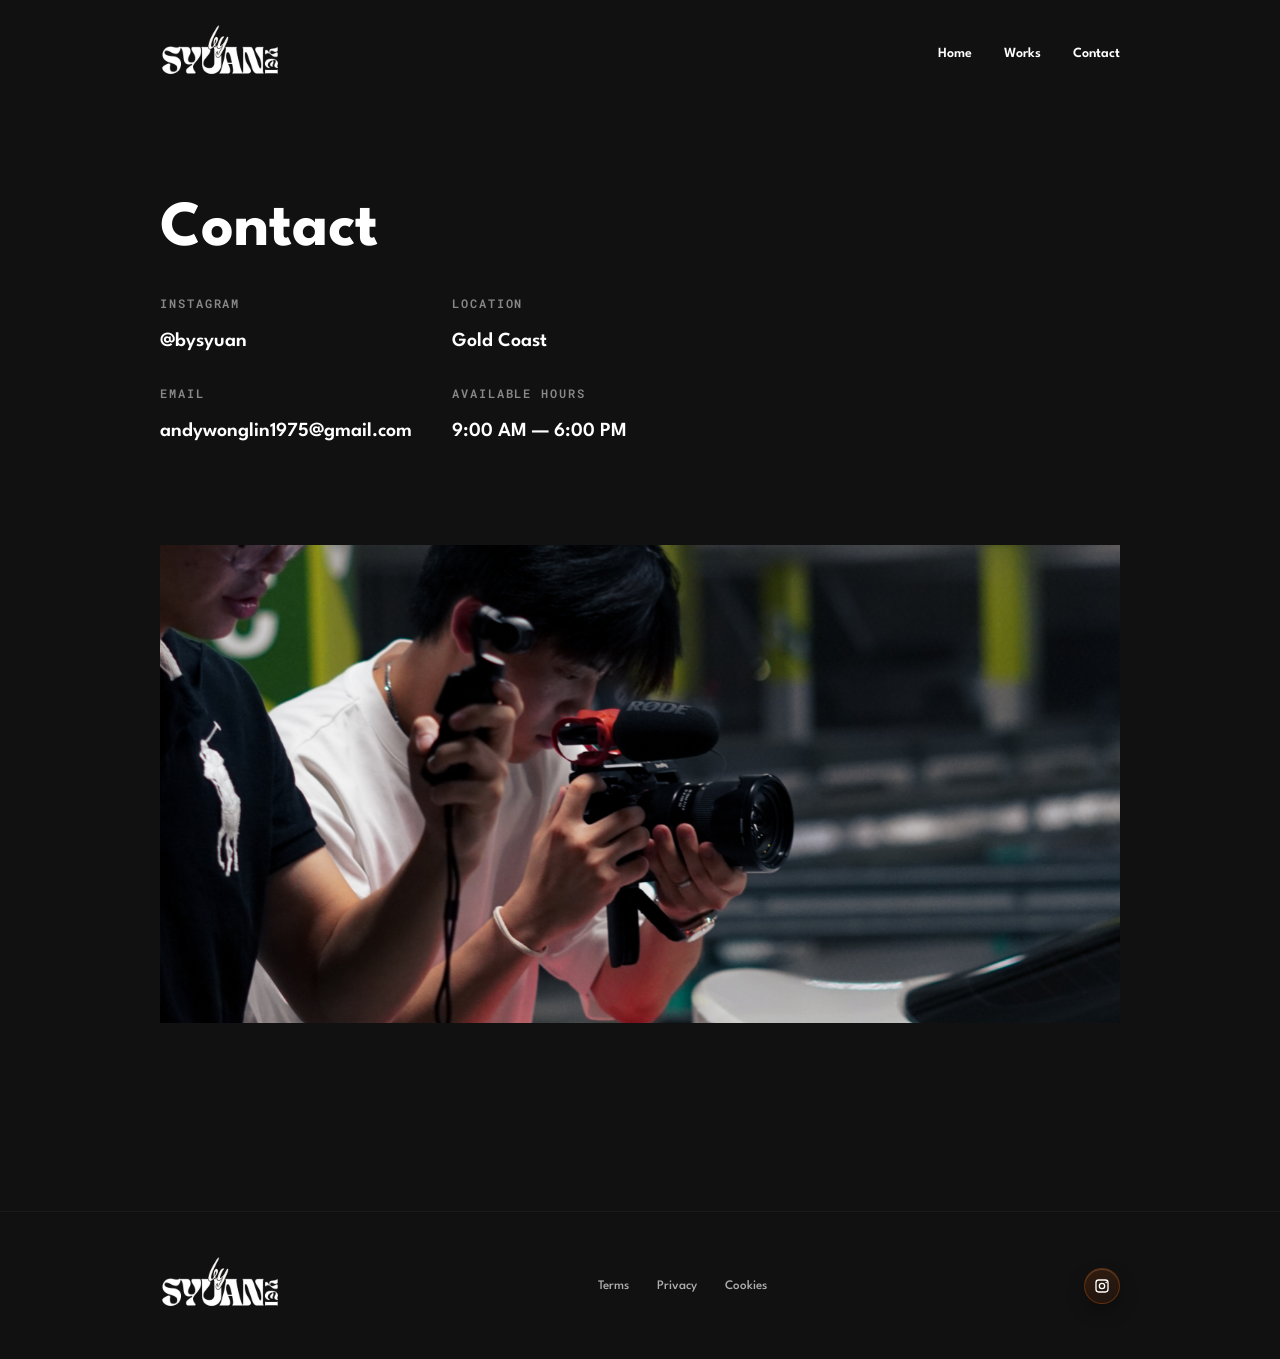
<file: contact.html>
<!DOCTYPE html>
<html lang="en">
<head>
    <meta charset="UTF-8">
    <meta name="viewport" content="width=device-width, initial-scale=1.0">
    <script>
        try {
            if (sessionStorage.getItem('bysyuan-page-transition') === '1' && !window.matchMedia('(prefers-reduced-motion: reduce)').matches) {
                document.documentElement.classList.add('page-transition-pending');
            }
        } catch (e) {}
    </script>
    <title>BySyuan | Contact</title>
    <link rel="stylesheet" href="styles.css">
    <script src="page-transition.js" defer></script>
</head>
<body>
    <header class="site-header">
        <nav class="main-navigation">
            <a href="index.html" class="brand-logo">
                <img src="assets/images/logo.png" alt="BySyuan logo" class="nav-logo-image">
            </a>
            <button class="hamburger-toggle" type="button" aria-expanded="false" aria-label="Toggle navigation">
                <span></span>
                <span></span>
            </button>
            <div class="nav-links">
                <a href="index.html">Home</a>
                <a href="works.html">Works</a>
                <a href="contact.html">Contact</a>
            </div>
        </nav>
    </header>

    <main class="contact-page">
        <section class="contact-section">
            <div class="contact-heading-block">
                <h1 class="contact-heading">Contact</h1>
                <div class="contact-grid">
                    <div class="contact-item">
                        <span class="contact-label">Instagram</span>
                        <a href="https://instagram.com/bysyuan" class="contact-link" target="_blank" rel="noreferrer">@bysyuan</a>
                    </div>
                    <div class="contact-item">
                        <span class="contact-label">Location</span>
                        <p class="contact-text">Gold Coast</p>
                    </div>
                    <div class="contact-item">
                        <span class="contact-label">Email</span>
                        <a href="mailto:andywonglin1975@gmail.com" class="contact-link">andywonglin1975@gmail.com</a>
                    </div>
                    <div class="contact-item">
                        <span class="contact-label">Available Hours</span>
                        <p class="contact-text">9:00 AM — 6:00 PM</p>
                    </div>
                </div>
            </div>
        </section>

        <section class="contact-image-section">
            <figure class="contact-image-figure">
                <img src="assets/images/contact.png" alt="BySyuan contact visual">
            </figure>
        </section>
    </main>

    <footer class="site-footer">
        <div class="footer-wrapper">
            <div class="footer-left">
                <a href="index.html" class="footer-brand-link">
                    <img src="assets/images/logo.png" alt="BySyuan logo" class="footer-logo">
                </a>
            </div>

            <div class="footer-center">
                <nav class="footer-nav" aria-label="Footer navigation">
                    <a href="#">Terms</a>
                    <a href="#">Privacy</a>
                    <a href="#">Cookies</a>
                </nav>
            </div>

            <div class="footer-right">
                <div class="social-media">
                    <a href="https://instagram.com/bysyuan" class="social-btn" aria-label="Instagram" target="_blank" rel="noreferrer">
                        <svg class="social-icon" viewBox="0 0 24 24" aria-hidden="true" focusable="false">
                            <path fill="currentColor" d="M7 2h10a5 5 0 0 1 5 5v10a5 5 0 0 1-5 5H7a5 5 0 0 1-5-5V7a5 5 0 0 1 5-5Zm0 2a3 3 0 0 0-3 3v10a3 3 0 0 0 3 3h10a3 3 0 0 0 3-3V7a3 3 0 0 0-3-3H7Zm11.25 1.5a1.25 1.25 0 1 1 0 2.5 1.25 1.25 0 0 1 0-2.5ZM12 7a5 5 0 1 1 0 10 5 5 0 0 1 0-10Zm0 2a3 3 0 1 0 0 6 3 3 0 0 0 0-6Z" />
                        </svg>
                    </a>
                </div>
            </div>
        </div>
    </footer>

    <script>
        document.addEventListener('DOMContentLoaded', function () {
            const toggle = document.querySelector('.hamburger-toggle');
            const nav = document.querySelector('.main-navigation');
            if (!toggle || !nav) return;
            toggle.addEventListener('click', function () {
                const isOpen = nav.classList.toggle('nav-open');
                toggle.setAttribute('aria-expanded', String(isOpen));
            });

            nav.querySelectorAll('.nav-links a').forEach(function (link) {
                link.addEventListener('click', function () {
                    nav.classList.remove('nav-open');
                    toggle.setAttribute('aria-expanded', 'false');
                });
            });
        });
    </script>
</body>
</html>
</file>
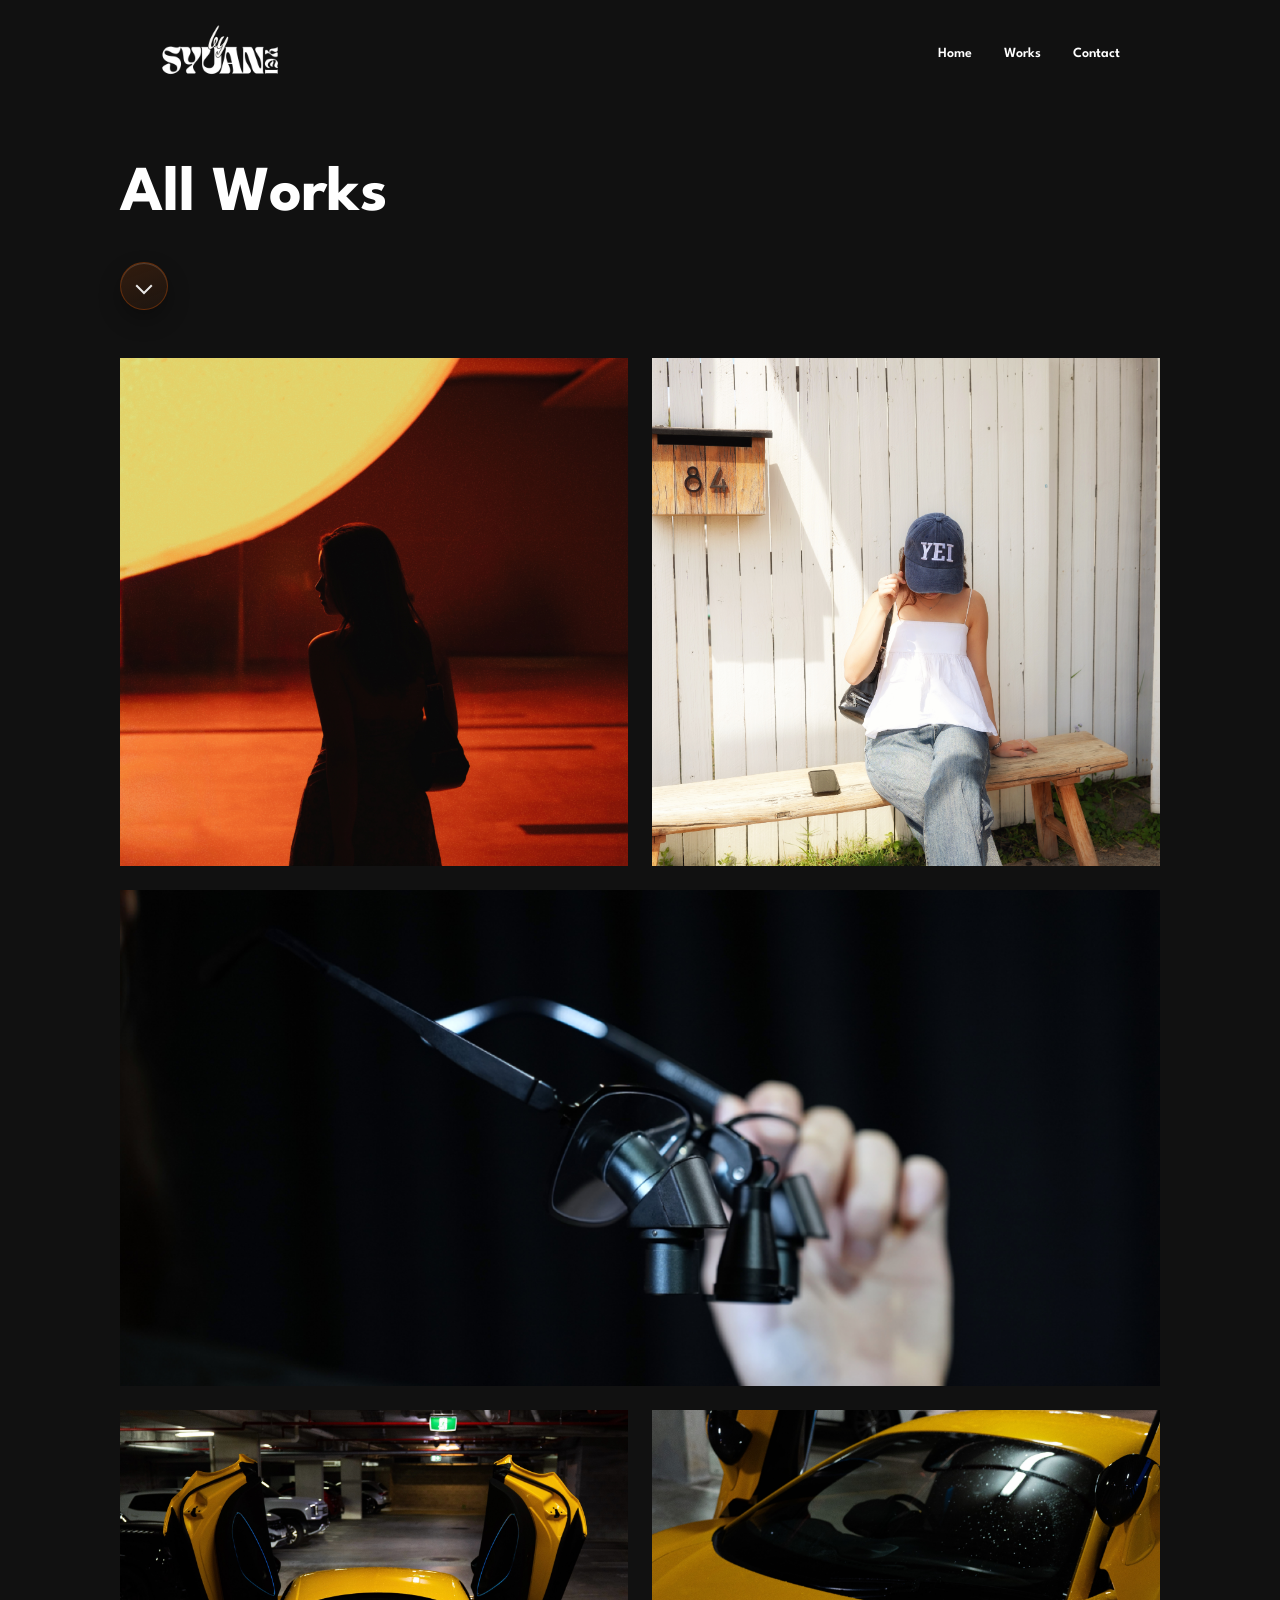
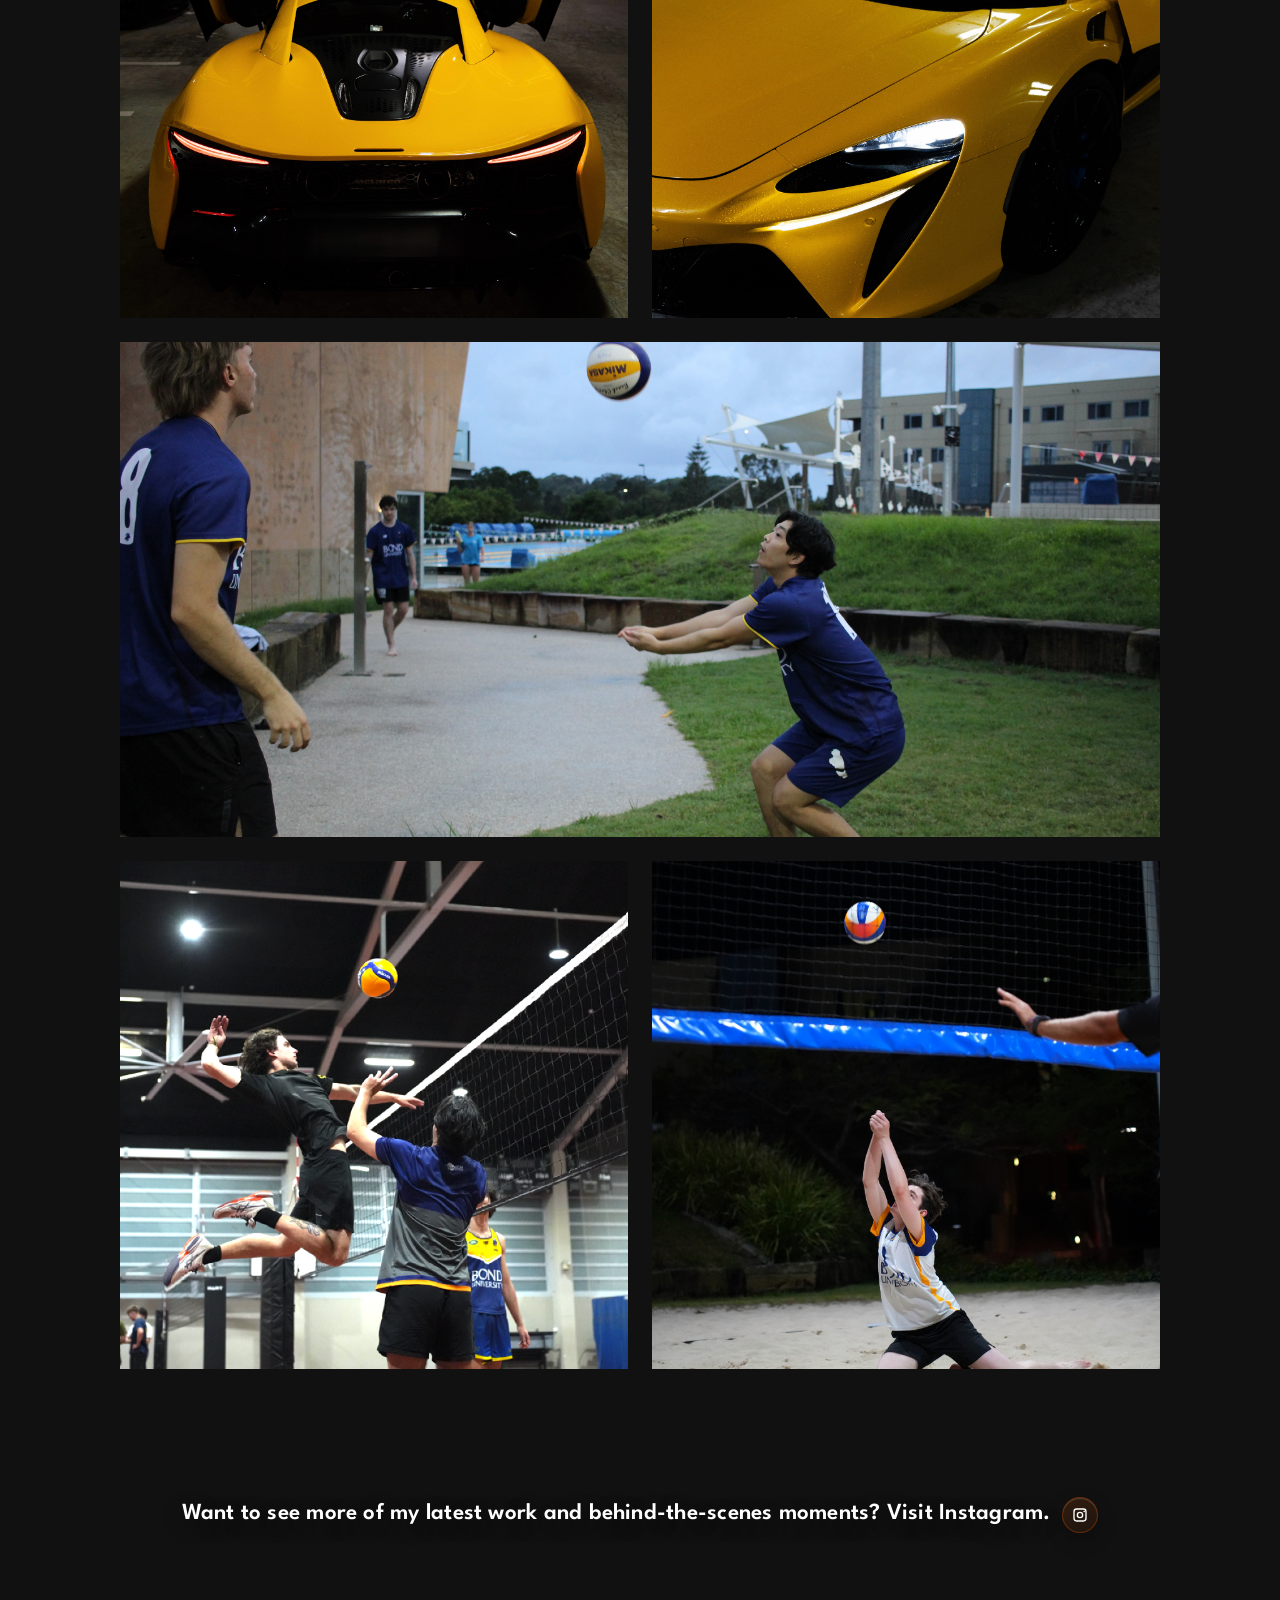
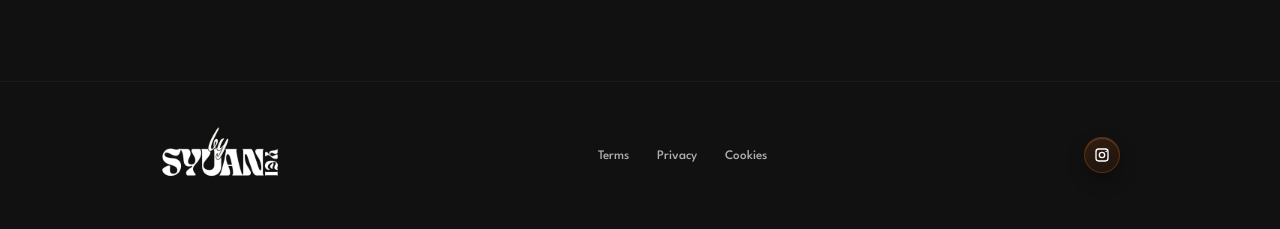
<file: works.html>
<!DOCTYPE html>
<html lang="en">
<head>
    <meta charset="UTF-8">
    <meta name="viewport" content="width=device-width, initial-scale=1.0">
    <script>
        try {
            if (sessionStorage.getItem('bysyuan-page-transition') === '1' && !window.matchMedia('(prefers-reduced-motion: reduce)').matches) {
                document.documentElement.classList.add('page-transition-pending');
            }
        } catch (e) {}
    </script>
    <title>BySyuan | All Works</title>
    <link rel="stylesheet" href="styles.css">
    <script src="page-transition.js" defer></script>
</head>
<body>
    <!-- Header -->
    <header class="site-header">
        <nav class="main-navigation">
            <a href="index.html" class="brand-logo">
                <img src="assets/images/logo.png" alt="BySyuan logo" class="nav-logo-image">
            </a>
            <button class="hamburger-toggle" type="button" aria-expanded="false" aria-label="Toggle navigation">
                <span></span>
                <span></span>
            </button>
            <div class="nav-links">
                <a href="index.html">Home</a>
                <a href="works.html">Works</a>
                <a href="contact.html">Contact</a>
            </div>
        </nav>
    </header>

    <main class="all-works-page">
        <!-- Page Title Section -->
        <section class="all-works-header">
            <div class="all-works-header-wrapper">
                <h1 class="all-works-title">All Works</h1>
                <button class="works-scroll-indicator" aria-label="Browse through works" type="button">
                    <span class="works-scroll-arrow"></span>
                </button>
            </div>
        </section>

        <!-- Works Grid Section -->
        <section class="all-works-content">
            <div class="all-works-wrapper">
                <div class="works-grid">
                    <!-- Row 1: 2 items -->
                    <article class="work-item work-item--portrait">
                        <figure class="work-item-media">
                            <img src="assets/images/works-1.png" alt="Work 1">
                        </figure>
                    </article>

                    <article class="work-item work-item--portrait">
                        <figure class="work-item-media">
                            <img src="assets/images/works-2.png" alt="Work 2">
                        </figure>
                    </article>

                    <!-- Row 2: 1 full-width item -->
                    <article class="work-item work-item--landscape">
                        <figure class="work-item-media">
                            <img src="assets/images/works-3.png" alt="Work 3">
                        </figure>
                    </article>

                    <!-- Row 3: 2 items -->
                    <article class="work-item work-item--portrait">
                        <figure class="work-item-media">
                            <img src="assets/images/works-4.png" alt="Work 4">
                        </figure>
                    </article>

                    <article class="work-item work-item--portrait">
                        <figure class="work-item-media">
                            <img src="assets/images/works-5.png" alt="Work 5">
                        </figure>
                    </article>

                    <!-- Row 4: 1 full-width item -->
                    <article class="work-item work-item--landscape">
                        <figure class="work-item-media">
                            <img src="assets/images/works-6.png" alt="Work 6">
                        </figure>
                    </article>

                    <!-- Row 5: 2 items -->
                    <article class="work-item work-item--portrait">
                        <figure class="work-item-media">
                            <img src="assets/images/works-7.png" alt="Work 7">
                        </figure>
                    </article>

                    <article class="work-item work-item--portrait">
                        <figure class="work-item-media">
                            <img src="assets/images/works-8.png" alt="Work 8">
                        </figure>
                    </article>
                </div>

                <div class="works-instagram-cta">
                    <p class="works-instagram-text">Want to see more of my latest work and behind-the-scenes moments? Visit Instagram.</p>
                    <a href="https://instagram.com/bysyuan" class="works-instagram-link" aria-label="Visit BySyuan on Instagram" target="_blank" rel="noreferrer">
                        <svg class="social-icon" viewBox="0 0 24 24" aria-hidden="true" focusable="false">
                            <path fill="currentColor" d="M7 2h10a5 5 0 0 1 5 5v10a5 5 0 0 1-5 5H7a5 5 0 0 1-5-5V7a5 5 0 0 1 5-5Zm0 2a3 3 0 0 0-3 3v10a3 3 0 0 0 3 3h10a3 3 0 0 0 3-3V7a3 3 0 0 0-3-3H7Zm11.25 1.5a1.25 1.25 0 1 1 0 2.5 1.25 1.25 0 0 1 0-2.5ZM12 7a5 5 0 1 1 0 10 5 5 0 0 1 0-10Zm0 2a3 3 0 1 0 0 6 3 3 0 0 0 0-6Z" />
                        </svg>
                    </a>
                </div>
            </div>
        </section>
    </main>

    <div class="lightbox" id="works-lightbox" aria-hidden="true" hidden>
        <div class="lightbox-backdrop" data-lightbox-close></div>
        <button class="lightbox-close" type="button" aria-label="Close image preview">
            <span aria-hidden="true">&times;</span>
        </button>
        <button class="lightbox-nav lightbox-nav--prev" type="button" aria-label="Previous image">
            <span aria-hidden="true">&#10094;</span>
        </button>
        <button class="lightbox-nav lightbox-nav--next" type="button" aria-label="Next image">
            <span aria-hidden="true">&#10095;</span>
        </button>
        <div class="lightbox-stage" role="dialog" aria-modal="true" aria-label="Image preview">
            <figure class="lightbox-figure">
                <img class="lightbox-image lightbox-image--primary" alt="">
                <img class="lightbox-image lightbox-image--secondary" alt="">
            </figure>
            <div class="lightbox-loader" aria-hidden="true"></div>
            <div class="lightbox-caption">
                <h3 class="lightbox-caption-title"></h3>
                <p class="lightbox-caption-text"></p>
            </div>
        </div>
    </div>

    <!-- Footer -->
    <footer class="site-footer">
        <div class="footer-wrapper">
            <div class="footer-left">
                <a href="index.html" class="footer-brand-link">
                    <img src="assets/images/logo.png" alt="BySyuan logo" class="footer-logo">
                </a>
            </div>

            <div class="footer-center">
                <nav class="footer-nav" aria-label="Footer navigation">
                    <a href="#">Terms</a>
                    <a href="#">Privacy</a>
                    <a href="#">Cookies</a>
                </nav>
            </div>

            <div class="footer-right">
                <div class="social-media">
                    <a href="https://instagram.com/bysyuan" class="social-btn" aria-label="Instagram" target="_blank" rel="noreferrer">
                        <svg class="social-icon" viewBox="0 0 24 24" aria-hidden="true" focusable="false">
                            <path fill="currentColor" d="M7 2h10a5 5 0 0 1 5 5v10a5 5 0 0 1-5 5H7a5 5 0 0 1-5-5V7a5 5 0 0 1 5-5Zm0 2a3 3 0 0 0-3 3v10a3 3 0 0 0 3 3h10a3 3 0 0 0 3-3V7a3 3 0 0 0-3-3H7Zm11.25 1.5a1.25 1.25 0 1 1 0 2.5 1.25 1.25 0 0 1 0-2.5ZM12 7a5 5 0 1 1 0 10 5 5 0 0 1 0-10Zm0 2a3 3 0 1 0 0 6 3 3 0 0 0 0-6Z" />
                        </svg>
                    </a>
                </div>
            </div>
        </div>
    </footer>

    <script>
        document.addEventListener('DOMContentLoaded', function () {
            const mainNav = document.querySelector('.main-navigation');
            const toggle = document.querySelector('.hamburger-toggle');

            if (mainNav && toggle) {
                toggle.addEventListener('click', function () {
                    const isOpen = mainNav.classList.toggle('nav-open');
                    toggle.setAttribute('aria-expanded', String(isOpen));
                });

                mainNav.querySelectorAll('.nav-links a').forEach(function (link) {
                    link.addEventListener('click', function () {
                        mainNav.classList.remove('nav-open');
                        toggle.setAttribute('aria-expanded', 'false');
                    });
                });
            }

            // Gallery scroll behavior for works
            const scrollIndicator = document.querySelector('.works-scroll-indicator');
            if (scrollIndicator) {
                let isScrolling = false;
                let scrollAnimationId = null;
                
                scrollIndicator.addEventListener('click', function () {
                    if (isScrolling) return; // Prevent multiple simultaneous scrolls
                    
                    isScrolling = true;
                    
                    // Temporarily disable CSS smooth scroll for gallery animation
                    document.documentElement.style.scrollBehavior = 'auto';
                    
                    const startPosition = window.scrollY;
                    const maxScroll = document.documentElement.scrollHeight - window.innerHeight;
                    const targetPosition = maxScroll;
                    const scrollDistance = targetPosition - startPosition;
                    const duration = 7000; // 7 seconds for smooth gallery-like pacing
                    let start = null;
                    let userInterrupted = false;

                    function easeInOutCubic(t) {
                        return t < 0.5 ? 4 * t * t * t : 1 - Math.pow(-2 * t + 2, 3) / 2;
                    }

                    // Detect manual scroll from user
                    const wheelHandler = () => {
                        userInterrupted = true;
                    };
                    
                    const touchHandler = () => {
                        userInterrupted = true;
                    };

                    window.addEventListener('wheel', wheelHandler, { passive: true });
                    window.addEventListener('touchmove', touchHandler, { passive: true });

                    function scroll(timestamp) {
                        // Exit if user manually scrolled
                        if (userInterrupted) {
                            isScrolling = false;
                            document.documentElement.style.scrollBehavior = '';
                            window.removeEventListener('wheel', wheelHandler);
                            window.removeEventListener('touchmove', touchHandler);
                            return;
                        }

                        if (!start) start = timestamp;
                        const elapsed = timestamp - start;
                        const progress = Math.min(elapsed / duration, 1);
                        const ease = easeInOutCubic(progress);
                        const newScrollY = startPosition + scrollDistance * ease;

                        window.scrollTo(0, newScrollY);

                        if (progress < 1) {
                            scrollAnimationId = requestAnimationFrame(scroll);
                        } else {
                            // Ensure final position is exact
                            window.scrollTo(0, targetPosition);
                            isScrolling = false;
                            // Re-enable smooth scroll for rest of page
                            document.documentElement.style.scrollBehavior = '';
                            window.removeEventListener('wheel', wheelHandler);
                            window.removeEventListener('touchmove', touchHandler);
                        }
                    }

                    scrollAnimationId = requestAnimationFrame(scroll);
                });
            }

            // Premium lightbox for works images
            const lightbox = document.getElementById('works-lightbox');
            if (lightbox) {
                const figure = lightbox.querySelector('.lightbox-figure');
                const closeButton = lightbox.querySelector('.lightbox-close');
                const prevButton = lightbox.querySelector('.lightbox-nav--prev');
                const nextButton = lightbox.querySelector('.lightbox-nav--next');
                const captionTitle = lightbox.querySelector('.lightbox-caption-title');
                const captionText = lightbox.querySelector('.lightbox-caption-text');
                const primaryImage = lightbox.querySelector('.lightbox-image--primary');
                const secondaryImage = lightbox.querySelector('.lightbox-image--secondary');
                const prefersReducedMotion = window.matchMedia('(prefers-reduced-motion: reduce)').matches;
                const transitionMs = prefersReducedMotion ? 120 : 420;

                const workItems = Array.from(document.querySelectorAll('.works-grid .work-item-media img')).map((img) => {
                    const card = img.closest('.work-item');
                    const caption = img.alt ? img.alt.trim() : 'Work';
                    return {
                        element: img,
                        src: img.currentSrc || img.src,
                        alt: img.alt || 'Work image',
                        title: caption,
                        description: card ? card.getAttribute('data-description') || '' : ''
                    };
                });

                const state = {
                    isOpen: false,
                    activeSlot: 'primary',
                    activeIndex: 0,
                    loadingToken: 0,
                    activeNaturalWidth: 0,
                    activeNaturalHeight: 0
                };

                function fitFigureToImage(naturalWidth, naturalHeight) {
                    if (!figure || !naturalWidth || !naturalHeight) return;
                    const maxWidth = Math.min(window.innerWidth * 0.94, 1240);
                    const maxHeight = window.innerHeight * 0.74;
                    const ratio = naturalWidth / naturalHeight;

                    let fittedWidth = maxWidth;
                    let fittedHeight = fittedWidth / ratio;

                    if (fittedHeight > maxHeight) {
                        fittedHeight = maxHeight;
                        fittedWidth = fittedHeight * ratio;
                    }

                    figure.style.width = `${Math.max(1, fittedWidth)}px`;
                    figure.style.height = `${Math.max(1, fittedHeight)}px`;
                }

                function setCaption(item) {
                    if (!captionTitle || !captionText) return;
                    captionTitle.textContent = item.title || '';
                    captionText.textContent = item.description || '';
                    captionText.style.display = item.description ? '' : 'none';
                }

                function clearImageClasses(imageEl) {
                    imageEl.className = 'lightbox-image';
                }

                function getSlots() {
                    const incoming = state.activeSlot === 'primary' ? secondaryImage : primaryImage;
                    const outgoing = state.activeSlot === 'primary' ? primaryImage : secondaryImage;
                    return { incoming, outgoing };
                }

                function preloadAndShow(item, direction, immediate) {
                    if (!item) return;
                    state.loadingToken += 1;
                    const token = state.loadingToken;
                    lightbox.classList.add('is-loading');

                    const loader = new Image();
                    loader.onload = function () {
                        if (token !== state.loadingToken) return;

                        state.activeNaturalWidth = loader.naturalWidth;
                        state.activeNaturalHeight = loader.naturalHeight;
                        fitFigureToImage(state.activeNaturalWidth, state.activeNaturalHeight);

                        const slots = getSlots();
                        const incoming = slots.incoming;
                        const outgoing = slots.outgoing;

                        incoming.src = item.src;
                        incoming.alt = item.alt || '';
                        setCaption(item);

                        clearImageClasses(incoming);
                        clearImageClasses(outgoing);

                        if (immediate || prefersReducedMotion) {
                            incoming.classList.add('is-current');
                            outgoing.classList.remove('is-current');
                            state.activeSlot = state.activeSlot === 'primary' ? 'secondary' : 'primary';
                            lightbox.classList.remove('is-loading');
                            return;
                        }

                        incoming.classList.add('is-current', direction === 'prev' ? 'is-enter-prev' : 'is-enter-next');
                        outgoing.classList.add('is-current', direction === 'prev' ? 'is-exit-prev' : 'is-exit-next');

                        requestAnimationFrame(() => {
                            incoming.classList.add('is-enter-active');
                            outgoing.classList.add('is-exit-active');
                        });

                        window.setTimeout(() => {
                            clearImageClasses(outgoing);
                            incoming.className = 'lightbox-image is-current';
                            state.activeSlot = state.activeSlot === 'primary' ? 'secondary' : 'primary';
                            lightbox.classList.remove('is-loading');
                        }, transitionMs);
                    };

                    loader.onerror = function () {
                        if (token !== state.loadingToken) return;
                        lightbox.classList.remove('is-loading');
                    };

                    loader.src = item.src;
                }

                function showAt(index, direction, immediate) {
                    if (!workItems.length) return;
                    const total = workItems.length;
                    state.activeIndex = (index + total) % total;
                    preloadAndShow(workItems[state.activeIndex], direction, immediate);
                }

                function openLightbox(index) {
                    state.isOpen = true;
                    lightbox.hidden = false;
                    lightbox.setAttribute('aria-hidden', 'false');
                    lightbox.classList.add('is-open');
                    document.body.classList.add('lightbox-open');

                    clearImageClasses(primaryImage);
                    clearImageClasses(secondaryImage);
                    state.activeSlot = 'primary';
                    showAt(index, 'next', true);
                }

                function closeLightbox() {
                    if (!state.isOpen) return;
                    state.isOpen = false;
                    lightbox.classList.remove('is-open', 'is-loading');
                    lightbox.setAttribute('aria-hidden', 'true');
                    document.body.classList.remove('lightbox-open');

                    window.setTimeout(() => {
                        if (state.isOpen) return;
                        lightbox.hidden = true;
                        clearImageClasses(primaryImage);
                        clearImageClasses(secondaryImage);
                        state.activeNaturalWidth = 0;
                        state.activeNaturalHeight = 0;
                        if (figure) {
                            figure.style.removeProperty('width');
                            figure.style.removeProperty('height');
                        }
                    }, transitionMs);
                }

                function goNext() {
                    if (!state.isOpen) return;
                    showAt(state.activeIndex + 1, 'next', false);
                }

                function goPrev() {
                    if (!state.isOpen) return;
                    showAt(state.activeIndex - 1, 'prev', false);
                }

                workItems.forEach((item, index) => {
                    item.element.classList.add('lightbox-target-image');
                    item.element.setAttribute('role', 'button');
                    item.element.setAttribute('tabindex', '0');
                    item.element.setAttribute('aria-label', 'Open work image');

                    item.element.addEventListener('click', () => openLightbox(index));
                    item.element.addEventListener('keydown', (event) => {
                        if (event.key === 'Enter' || event.key === ' ') {
                            event.preventDefault();
                            openLightbox(index);
                        }
                    });
                });

                lightbox.addEventListener('click', (event) => {
                    if (event.target.closest('[data-lightbox-close]') || event.target === lightbox) {
                        closeLightbox();
                    }
                });

                if (closeButton) {
                    closeButton.addEventListener('click', closeLightbox);
                }

                if (nextButton) {
                    nextButton.addEventListener('click', goNext);
                }

                if (prevButton) {
                    prevButton.addEventListener('click', goPrev);
                }

                document.addEventListener('keydown', (event) => {
                    if (!state.isOpen) return;
                    if (event.key === 'Escape') {
                        closeLightbox();
                        return;
                    }
                    if (event.key === 'ArrowRight') {
                        event.preventDefault();
                        goNext();
                    }
                    if (event.key === 'ArrowLeft') {
                        event.preventDefault();
                        goPrev();
                    }
                });

                window.addEventListener('resize', () => {
                    if (!state.isOpen) return;
                    if (!state.activeNaturalWidth || !state.activeNaturalHeight) return;
                    fitFigureToImage(state.activeNaturalWidth, state.activeNaturalHeight);
                });
            }
        });
    </script>
</body>
</html>
</file>
<file: styles.css>
/* =====================================
   BYSYUAN DESIGN SYSTEM
===================================== */

@import url('https://fonts.googleapis.com/css2?family=Inter:wght@400;500;600&family=League+Spartan:wght@400;500;600;700;800&family=Roboto+Mono:wght@400;500&display=swap');

:root {

    /* Colours */
    --color-primary: #ffffff;
    --color-secondary: #DECFC2;
    --color-bg: #111111;
    --color-text: #ffffff;
    --color-nav-bg: #111111;
    --color-cta: #AC4606;
    --color-accent: #AC4606;
    --color-hero-navy: #1f3559;
    --color-hero-pink: #f3c5d7;
    --color-hero-coral: #e56b5d;
    --color-hero-gold: #d9b44a;

    /* Spacing */
    --space-xs: 4px;
    --space-sm: 8px;
    --space-md: 16px;
    --space-lg: 24px;
    --space-xl: 32px;
    --space-2xl: 48px;
    --space-3xl: 64px;

}

/* =====================================
   RESET
===================================== */

html {
    scroll-behavior: smooth;
}

html.page-transition-pending::before {
    content: '';
    position: fixed;
    inset: 0;
    z-index: 2999;
    background: rgba(10, 10, 10, 0.98);
    pointer-events: none;
}

@media (prefers-reduced-motion: reduce) {
    html {
        scroll-behavior: auto;
    }
}

* {
    margin: 0;
    padding: 0;
    box-sizing: border-box;
}

body {
    background: var(--color-bg);
    color: var(--color-text);
    font-family: 'League Spartan', sans-serif;
    font-size: 18px;
    line-height: 28px;
    overflow-x: hidden;
}

img {
    display: block;
    width: 100%;
    height: auto;
}

a {
    text-decoration: none;
    color: inherit;
}

ul {
    list-style: none;
}

/* =====================================
   TYPOGRAPHY
===================================== */

h1 {
    font-family: 'League Spartan', sans-serif;
    font-size: 64px;
    line-height: 0.95;
    font-weight: 700;
    color: var(--color-primary);
}

h2 {
    font-family: 'League Spartan', sans-serif;
    font-size: 32px;
    line-height: 1.1;
    font-weight: 700;
    color: var(--color-primary);
}

h3 {
    font-family: 'League Spartan', sans-serif;
    font-size: 24px;
    font-weight: 600;
}

p {
    font-family: 'League Spartan', sans-serif;
    font-size: 18px;
    line-height: 28px;
}

.hero-description,
.project-description,
.faq-answer,
.footer-copy {
    font-family: 'Inter', sans-serif;
}

.project-meta,
.tag,
.metadata {
    font-family: 'Roboto Mono', monospace;
    font-size: 12px;
}

/* =====================================
   LAYOUT
===================================== */

.main-content {
    max-width: 1440px;
    margin: 0 auto;
    padding: 0 120px;
}

section {
    padding: 80px 0;
    scroll-margin-top: 80px;
}

/* Sections with IDs get enhanced scroll targeting */
section[id] {
    scroll-margin-top: 100px;
}

/* =====================================
   HEADER
===================================== */

.site-header {
    background: transparent;
    position: absolute;
    top: 0;
    left: 0;
    right: 0;
    z-index: 10;
}

a {
    transition: color 0.3s ease, opacity 0.3s ease;
}

.main-navigation {
    display: flex;
    justify-content: space-between;
    align-items: center;
    width: min(100%, 1200px);
    max-width: 1200px;
    margin: 0 auto;
    padding: 16px 120px;
}

.nav-links {
    display: flex;
    align-items: center;
    gap: var(--space-xl);
}

.nav-links a {
    transition: transform 0.3s cubic-bezier(0.16, 1, 0.3, 1);
}

.nav-links a:hover {
    transform: scale(1.06);
}

.hamburger-toggle {
    display: none;
}

.main-navigation a,
.main-navigation li {
    color: #ffffff;
    font-family: 'League Spartan', sans-serif;
    font-size: 14px;
    font-weight: 600;
}

.brand-logo {
    display: inline-flex;
    align-items: center;
    padding: 0;
    margin: 0;
    transition: transform 0.3s cubic-bezier(0.16, 1, 0.3, 1);
}

.brand-logo:hover {
    transform: scale(1.05);
}

.nav-logo-image {
    display: block;
    width: 120px;
    height: auto;
}

/* =====================================
   HERO
===================================== */

.hero-section {
    position: relative;
    min-height: 100vh;
    display: flex;
    align-items: center;
    justify-content: center;
    overflow: hidden;
    padding-top: calc(var(--space-3xl) * 0.7);
    padding-bottom: calc(var(--space-3xl) * 0.7);
    /* remove site side padding so hero is full-bleed */
    padding-left: 0;
    padding-right: 0;
    background: #000;
    width: 100vw;
    left: 50%;
    right: 50%;
    margin-left: -50vw;
    margin-right: -50vw;
    box-sizing: border-box;
}

.hero-video {
    position: absolute;
    width: 100vw;
    height: 100vh;
    top: 50%;
    left: 50%;
    transform: translate(-50%, -50%);
    object-fit: cover;
    z-index: 0;
}

.hero-overlay {
    position: absolute;
    inset: 0;
    background: transparent;
    z-index: 1;
}

.hero-content-container {
    position: relative;
    z-index: 2;
    text-align: center;
    margin: 0 auto;
    padding: 0 24px;
    max-width: 1100px;
}

.hero-brand-block {
    margin-bottom: -12px;
}

.brand-mark-logo {
    display: block;
    width: clamp(165px, 26.565vw, 234.465px);
    height: auto;
    margin: 0 auto;
    opacity: 0.95;
    transform: scale(1);
    transform-origin: center;
    transition: transform 260ms cubic-bezier(0.22, 1, 0.36, 1);
}

@media (hover: hover) and (pointer: fine) {
    .brand-mark-logo:hover {
        transform: scale(1.08);
    }
}

@media (prefers-reduced-motion: reduce) {
    .brand-mark-logo {
        transition: none;
    }
}

.hero-section h1 {
    max-width: 1400px;
    margin: 0 auto var(--space-xl);
    font-size: clamp(2.75rem, 5vw, 4.25rem);
    line-height: 0.95;
    color: #DECFC2;
}

.hero-section p {
    max-width: 640px;
    margin: 0 auto var(--space-2xl);
}

.hero-heading {
    text-align: center;
    max-width: 1100px;
    margin: 0 auto 24px;
    white-space: normal;
}

.hero-heading br {
    display: block;
    line-height: 0;
}

.hero-break {
    display: block;
    margin-top: 6px;
    line-height: 1;
}

.hero-rotator {
    position: relative;
    display: inline-block;
    height: 1em;
    min-width: 10ch;
    overflow: hidden;
    vertical-align: top;
    perspective: 800px;
}

.hero-rotator-word {
    position: absolute;
    top: 0;
    left: 0;
    width: 100%;
    line-height: 1;
    white-space: nowrap;
    transform: translateY(0);
    opacity: 1;
    transform-origin: 50% 60%;
    will-change: transform, opacity, filter;
}

.hero-rotator-word.is-entering {
    transform: translateY(108%) scale(0.99) rotateX(-10deg);
    opacity: 0;
    filter: blur(3px);
}

.hero-rotator-word.is-active {
    animation: heroWordIn 500ms cubic-bezier(0.16, 1, 0.3, 1) both;
}

.hero-rotator-word.is-exiting {
    animation: heroWordOut 500ms cubic-bezier(0.55, 0.06, 0.68, 0.19) both;
}

@keyframes heroWordIn {
    0% {
        transform: translateY(108%) scale(0.99) rotateX(-10deg);
        opacity: 0;
        filter: blur(3px);
    }
    70% {
        transform: translateY(-4%) scale(1.008) rotateX(2deg);
        opacity: 1;
        filter: blur(0);
    }
    100% {
        transform: translateY(0) scale(1) rotateX(0deg);
        opacity: 1;
        filter: blur(0);
    }
}

@keyframes heroWordOut {
    0% {
        transform: translateY(0) scale(1) rotateX(0deg);
        opacity: 1;
        filter: blur(0);
    }
    25% {
        opacity: 0.15;
    }
    100% {
        transform: translateY(-108%) scale(0.99) rotateX(8deg);
        opacity: 0;
        filter: blur(3px);
    }
}

.hero-actions {
    display: flex;
    justify-content: center;
    align-items: center;
    gap: 16px;
    margin-top: 32px;
}

.hero-supporting-copy {
    max-width: 700px;
    margin: 0 auto 32px;
    text-align: center;
    color: rgba(255,255,255,0.9);
}

.hero-scroll-indicator {
    position: absolute;
    bottom: 82px;
    left: 50%;
    transform: translateX(-50%);
    display: flex;
    align-items: center;
    justify-content: center;
    width: 32px;
    height: 32px;
    z-index: 3;
}

.hero-scroll-arrow {
    display: block;
    width: 10px;
    height: 10px;
    border-right: 2px solid rgba(255,255,255,0.85);
    border-bottom: 2px solid rgba(255,255,255,0.85);
    transform: rotate(45deg);
    animation: scrollBounce 1.4s ease-in-out infinite;
}

@keyframes scrollBounce {
    0%, 100% { transform: translateX(-50%) translateY(0) rotate(45deg); }
    50% { transform: translateX(-50%) translateY(8px) rotate(45deg); }
}

/* =====================================
   ABOUT
===================================== */

.about-section {
    padding: var(--space-3xl) 0;
}

.about-wrapper {
    max-width: 1200px;
    margin: 0 auto;
    display: grid;
    grid-template-columns: 1fr 1fr;
    gap: 48px;
    align-items: start;
}

.about-media-container {
    display: flex;
    align-items: center;
    justify-content: center;
}

.about-photo {
    width: 100%;
    max-width: 560px;
    height: auto;
    display: block;
    object-fit: cover;
    box-shadow: 0 0 0 1px rgba(255,255,255,0.02) inset;
}

.about-content-container {
    color: #ffffff;
    font-family: 'League Spartan', sans-serif;
    font-weight: 400;
    font-size: 18px;
}

.about-heading {
    font-family: 'League Spartan', sans-serif;
    font-size: 22px;
    line-height: 1.1;
    font-weight: 600;
    color: #ffffff;
    margin-bottom: 20px;
}

.about-paragraph {
    /* body text uses League Spartan regular at 18px per request */
    color: rgba(255,255,255,0.85);
    margin-bottom: 18px;
    max-width: 520px;
}

.brand-statement-section {
    padding: calc(var(--space-3xl) + 20px) 0;
}

.brand-statement-wrapper {
    max-width: 1180px;
    width: min(100%, 1180px);
    margin: 0 auto;
    display: grid;
    gap: 36px;
    align-items: center;
    justify-items: center;
    text-align: center;
}

.brand-statement-media {
    width: 100%;
    overflow: hidden;
    border-radius: 0;
    box-shadow: 0 20px 60px rgba(0, 0, 0, 0.35);
}

.brand-statement-video {
    display: block;
    width: 100%;
    height: auto;
    object-fit: cover;
    min-height: 420px;
}

.brand-statement-copy {
    width: 100%;
    max-width: 840px;
}

.brand-statement-copy p {
    font-family: 'League Spartan', sans-serif;
    font-size: 27px;
    line-height: 1.2;
    font-weight: 600;
    color: #ffffff;
    margin: 0;
}

.selected-work-section,
.faq-section {
    border-top: 1px solid rgba(255, 255, 255, 0.12);
}

.brand-statement-section {
    border-bottom: 1px solid rgba(255, 255, 255, 0.08);
    padding-bottom: calc(var(--space-3xl) + 20px);
}

.selected-work-section {
    padding-top: calc(var(--space-3xl) + 20px);
    border-bottom: 1px solid rgba(255, 255, 255, 0.08);
}

.faq-section {
    padding-top: calc(var(--space-3xl) + 20px);
}

.collaboration-section {
    position: relative;
    border-radius: 12px;
    background-image: url('assets/images/cta.png');
    background-size: cover;
    background-position: center top;
    background-repeat: no-repeat;
    overflow: hidden;
    padding: 48px 0;
    min-height: 240px;
}

.collaboration-section::before {
    content: '';
    position: absolute;
    inset: 0;
    background: linear-gradient(180deg, rgba(0,0,0,0.45), rgba(0,0,0,0.45));
    z-index: 0;
}

.collaboration-content-wrapper {
    position: relative;
    z-index: 2;
    text-align: center;
    max-width: 1100px;
    margin: 0 auto;
    padding: 56px 24px;
}

.collaboration-heading {
    font-family: 'League Spartan', sans-serif;
    font-size: 40px;
    line-height: 1.02;
    font-weight: 600; /* League Spartan semi-bold */
    color: #ffffff;
    margin-bottom: 12px;
}

.collaboration-supporting-copy {
    font-family: 'Inter', sans-serif;
    color: rgba(255,255,255,0.9);
    margin-bottom: 18px;
    font-size: 16px;
}

/* Make the CTA button in the collaboration section use Inter Medium (only here) */
.collaboration-content-wrapper .cta-link {
    font-family: 'Inter', sans-serif;
    font-weight: 500; /* medium */
    font-size: 15px;
}

.cta-btn-arrow {
    display: inline-block;
    margin-left: 6px;
    font-size: 16px;
    line-height: 1;
}

/* Scope CTA button font to collaboration section only (don't affect hero buttons) */
.collaboration-content-wrapper .cta-link {
    font-family: 'Inter', sans-serif;
    font-weight: 500; /* Inter Medium */
    font-size: 15px;
    margin-top: 20px;
}

@media (max-width: 900px) {
    .collaboration-content-wrapper {
        padding: 36px 20px 48px;
    }
    .collaboration-heading {
        font-size: clamp(20px, 6vw, 32px);
    }
    .collaboration-content-wrapper .cta-link {
        margin-top: 28px;
    }
}

@media (max-width: 900px) {
    .about-wrapper {
        grid-template-columns: 1fr;
        gap: 24px;
    }
}

@media (max-width: 900px) {
    .hero-section {
        left: 50%;
        right: 50%;
        width: 100vw;
        margin-left: -50vw;
        margin-right: -50vw;
        padding-top: 0;
        padding-bottom: 0;
    }
}

/* Site-wide horizontal padding and responsive adjustments */
.homepage-content {
    width: min(100%, 1200px);
    max-width: 1200px;
    margin: 0 auto;
    padding: 0 120px;
}

.selected-work-wrapper,
.faq-wrapper,
.collaboration-content-wrapper,
.footer-wrapper {
    width: 100%;
    max-width: 1200px;
    margin: 0 auto;
}

@media (max-width: 900px) {
    .homepage-content {
        padding: 0 24px;
    }
    .main-navigation {
        padding: 12px 24px;
    }
}

/* =====================================
   BUTTONS
===================================== */

.cta-link {
    display: inline-flex;
    align-items: center;
    justify-content: center;
    padding: 0 18px;
    min-width: 140px;
    height: 44px;
    font-family: 'Roboto Mono', monospace;
    font-size: 15px;
    font-weight: 400;
    border-radius: 4px;
    box-shadow: 0 4px 4px rgba(0, 0, 0, 0.25);
    text-transform: lowercase;
    transition: transform 0.3s cubic-bezier(0.16, 1, 0.3, 1), opacity 0.3s ease;
}

.cta-link--orange {
    background: var(--color-cta);
    color: #ffffff;
}

.cta-link--white {
    background: #ffffff;
    color: #4E535E;
    border: 1px solid #4E535E;
}

.cta-link:hover {
    transform: translateY(-1px);
    opacity: 0.95;
}

.hero-actions .cta-link {
    transition: transform 0.24s cubic-bezier(0.16, 1, 0.3, 1), box-shadow 0.24s ease, background-color 0.24s ease, color 0.24s ease, border-color 0.24s ease;
}

.hero-actions .cta-link:hover,
.hero-actions .cta-link:focus-visible {
    transform: translateY(-3px) scale(1.03);
    opacity: 1;
    box-shadow: 0 12px 24px rgba(0, 0, 0, 0.3), 0 0 0 3px rgba(255, 255, 255, 0.12);
}

.hero-actions .cta-link--orange:hover,
.hero-actions .cta-link--orange:focus-visible {
    background: #c1520c;
}

.hero-actions .cta-link--white:hover,
.hero-actions .cta-link--white:focus-visible {
    background: #DECFC2;
    color: #111111;
    border-color: #DECFC2;
}

/* Heartbeat animation for CTA button */
.cta-link--heartbeat {
    position: relative;
}

.cta-link--heartbeat.heartbeat-active {
    animation: cta-heartbeat 3.5s ease-in-out infinite;
}

@keyframes cta-heartbeat {
    0%, 70% {
        transform: scale(1);
    }
    78% {
        transform: scale(1.04);
    }
    86% {
        transform: scale(1);
    }
    92% {
        transform: scale(1.04);
    }
    100% {
        transform: scale(1);
    }
}

/* =====================================
   FEATURES
===================================== */

.features-section {
    display: flex;
    gap: var(--space-2xl);
}

.feature-card {
    flex: 1;
    background: var(--color-secondary);
    padding: var(--space-xl);
}

.feature-card h2 {
    margin-bottom: var(--space-md);
}

/* =====================================
   GALLERY
===================================== */

.gallery-section {
    display: grid;
    grid-template-columns: repeat(3, 1fr);
    gap: var(--space-xl);
}

.gallery-item {
    background: var(--color-secondary);
}

/* =====================================
   CONTACT PAGE
===================================== */

.contact-page {
    width: min(100%, 1200px);
    max-width: 1200px;
    margin: 0 auto;
    padding: 120px 120px 80px;
    box-sizing: border-box;
}

.contact-section {
    display: flex;
    justify-content: flex-start;
    gap: 36px;
    align-items: flex-start;
    flex-wrap: wrap;
    margin-bottom: 64px;
}

.contact-heading-block {
    flex: 1 1 420px;
    max-width: 560px;
}

.contact-heading {
    font-size: clamp(3rem, 5vw, 5rem);
    line-height: 0.95;
    margin: 0 0 28px;
    color: #ffffff;
    position: relative;
    overflow: hidden;
}

.contact-heading::after {
    content: '';
    position: absolute;
    top: 0;
    left: -40%;
    width: 40%;
    height: 100%;
    background: linear-gradient(120deg, rgba(255,255,255,0) 0%, rgba(255,255,255,0.32) 50%, rgba(255,255,255,0) 100%);
    transform: skewX(-18deg) translateX(0);
    opacity: 0;
    pointer-events: none;
    animation: contact-sheen 5s ease-in-out infinite;
}

@keyframes contact-sheen {
    0%, 72%, 100% {
        opacity: 0;
        transform: translateX(-100%) skewX(-18deg);
    }
    74%, 78% {
        opacity: 1;
    }
    80% {
        opacity: 0;
        transform: translateX(200%) skewX(-18deg);
    }
}

.contact-grid {
    display: grid;
    grid-template-columns: repeat(2, minmax(0, 1fr));
    gap: 24px;
}

.contact-item {
    display: flex;
    flex-direction: column;
    gap: 10px;
}

.contact-card {
    display: flex;
    flex-direction: column;
    gap: 10px;
    background: rgba(255, 255, 255, 0.03);
    border: 1px solid rgba(255, 255, 255, 0.08);
    border-radius: 18px;
    padding: 28px;
    min-height: 160px;
}

.contact-label {
    font-family: 'Roboto Mono', monospace;
    font-size: 12px;
    font-weight: 600;
    letter-spacing: 0.16em;
    text-transform: uppercase;
    color: rgba(255, 255, 255, 0.5);
}

.contact-link,
.contact-text {
    color: #ffffff;
    font-family: 'League Spartan', sans-serif;
    font-size: 20px;
    font-weight: 600;
    text-decoration: none;
}

.contact-link:hover {
    opacity: 0.85;
}

.contact-image-section {
    width: 100%;
    display: grid;
    justify-items: center;
    margin-top: -124px;
}

.contact-image-figure {
    width: 100%;
    max-width: 1080px;
    overflow: hidden;
    border-radius: 0;
}

.contact-image-figure img {
    display: block;
    width: 100%;
    height: auto;
    object-fit: cover;
}

@media (max-width: 900px) {
    .contact-page {
        padding: 80px 24px 40px;
    }

    .contact-section {
        flex-direction: column;
        gap: 36px;
    }

    .contact-grid {
        grid-template-columns: 1fr;
    }

    .contact-card,
    .contact-item {
        min-height: auto;
    }

    .contact-image-section {
        margin-top: -160px;
    }

    .contact-image-figure {
        max-width: 100%;
        aspect-ratio: 9 / 16;
    }

    .contact-image-figure img {
        width: 100%;
        height: 100%;
        object-fit: cover;
        object-position: center;
    }
}

/* =====================================
   PROJECT STYLE BLOCKS
===================================== */

.projects-grid {
    display: grid;
    grid-template-columns: repeat(12, minmax(0, 1fr));
    gap: 24px;
    margin-top: 32px;
    justify-items: stretch;
    align-items: start;
    grid-auto-rows: auto;
}

.project-card {
    background: var(--color-secondary);
    color: #111111;
    display: flex;
    flex-direction: column;
    overflow: hidden;
    width: 100%;
    min-width: 0;
    align-self: start;
    justify-self: stretch;
}

.project-card--portrait {
    grid-column: span 6;
    width: 100%;
    max-width: none;
}

.project-card--landscape {
    grid-column: span 12;
    width: 100%;
    max-width: none;
}

.project-card-media {
    overflow: hidden;
    width: 100%;
    min-height: 420px;
    height: 420px;
}

.project-card--landscape .project-card-media,
.project-card--portrait .project-card-media {
    height: 420px;
}

@media (max-width: 1080px) {
    .project-card--portrait,
    .project-card--landscape {
        grid-column: span 12;
        max-width: 100%;
    }
}

.project-card-media img {
    display: block;
    width: 100%;
    height: 100%;
    object-fit: cover;
    object-position: center center;
}

@media (min-width: 901px) and (hover: hover) and (pointer: fine) {
    .project-card-media img {
        transition: transform 0.3s ease;
    }

    .project-card:hover .project-card-media img {
        transform: scale(1.03);
    }
}

.project-card-copy {
    padding: 24px;
    background: #f5ebe1;
}

.project-card--portrait .project-card-copy {
    min-height: 230px;
    display: flex;
    flex-direction: column;
    justify-content: space-between;
}

.project-card--landscape-wide {
    grid-column: span 12;
}

.project-card--landscape-wide .project-card-media {
    min-height: 260px;
    aspect-ratio: 21 / 10;
}

.project-card--landscape-wide .project-card-media img {
    object-position: center center;
}

@media (min-width: 901px) and (hover: hover) and (pointer: fine) {
    .hero-brand-block,
    .brand-logo,
    .footer-brand-link,
    .about-media-container,
    .project-card-media,
    .work-item-media,
    .contact-image-figure {
        overflow: hidden;
    }

    .hero-brand-block img,
    .brand-logo img,
    .footer-brand-link img,
    .about-media-container img,
    .project-card-media img,
    .work-item-media img,
    .contact-image-figure img {
        transition: transform 0.3s ease;
    }

    .hero-brand-block:hover img,
    .brand-logo:hover img,
    .footer-brand-link:hover img,
    .about-media-container:hover img,
    .project-card-media:hover img,
    .work-item-media:hover img,
    .contact-image-figure:hover img {
        transform: scale(1.03);
    }
}


.project-card-labels {
    display: flex;
    gap: 12px;
    flex-wrap: wrap;
    margin-bottom: 18px;
}

.project-label {
    display: inline-flex;
    align-items: center;
    justify-content: center;
    padding: 10px 16px;
    border: 1px solid #111111;
    font-family: 'League Spartan', sans-serif;
    font-size: 12px;
    font-weight: 600;
    text-transform: uppercase;
    letter-spacing: 0.08em;
    color: #111111;
}

.project-card h3 {
    font-family: 'League Spartan', sans-serif;
    font-size: 30px;
    line-height: 1.1;
    margin: 0 0 16px;
}

.project-card p {
    font-family: 'League Spartan', sans-serif;
    font-size: 16px;
    line-height: 1.75;
    margin: 0;
}

@media (max-width: 1024px) {
    .projects-grid {
        grid-template-columns: 1fr;
    }

    .project-card--portrait,
    .project-card--landscape {
        grid-column: span 1;
    }
}

@media (max-width: 900px) {
    .projects-grid {
        grid-template-columns: 1fr;
        gap: var(--space-lg);
    }

    .project-card--portrait,
    .project-card--landscape {
        grid-column: span 1;
        max-width: 100%;
    }

    .project-card-media,
    .project-card--portrait .project-card-media,
    .project-card--landscape .project-card-media,
    .project-card--landscape-wide .project-card-media {
        height: auto !important;
        min-height: 180px;
        aspect-ratio: 16 / 9;
    }

    .project-card--landscape-wide .project-card-media {
        aspect-ratio: 21 / 10;
    }

    .project-card-media img,
    .project-card--landscape-wide .project-card-media img {
        width: 100%;
        height: 100%;
        object-fit: cover;
        object-position: center center;
    }

    .project-card-copy {
        padding: 18px;
    }

    .project-card--portrait .project-card-copy,
    .project-card--landscape .project-card-copy,
    .project-card--landscape-wide .project-card-copy {
        min-height: 0;
        display: block;
        justify-content: normal;
    }

    .project-card-labels {
        margin-bottom: 14px;
        gap: 10px;
    }

    .project-card h3 {
        font-size: 26px;
        margin-bottom: 12px;
    }

    .project-card p {
        font-size: 15px;
        line-height: 1.6;
    }
}

@media (min-width: 901px) and (max-width: 1024px) {
    .projects-grid {
        grid-template-columns: 1fr;
    }

    .project-card--portrait,
    .project-card--landscape {
        grid-column: span 1;
        max-width: 100%;
    }
    .project-card-media {
        height: auto;
        aspect-ratio: auto;
    }
}

/* =====================================
   ALL WORKS PAGE
===================================== */

.all-works-page {
    background: var(--color-bg);
    color: var(--color-text);
}

.all-works-header {
    padding-top: 160px;
    padding-bottom: 32px;
    padding-left: 120px;
    padding-right: 120px;
}

.all-works-header-wrapper {
    max-width: 1200px;
    margin: 0 auto;
}

.all-works-title {
    font-family: 'League Spartan', sans-serif;
    font-size: 64px;
    font-weight: 700;
    line-height: 1.1;
    margin: 0 0 32px;
    color: var(--color-text);
}

.works-scroll-indicator {
    display: flex;
    align-items: center;
    justify-content: center;
    width: 48px;
    height: 48px;
    border: 1px solid rgba(172, 70, 6, 0.45);
    border-radius: 50%;
    background: linear-gradient(160deg, rgba(172, 70, 6, 0.22), rgba(172, 70, 6, 0.08));
    box-shadow: 0 10px 22px rgba(0, 0, 0, 0.3), inset 0 1px 0 rgba(255, 255, 255, 0.16);
    cursor: pointer;
    transition: transform 0.25s cubic-bezier(0.16, 1, 0.3, 1), border-color 0.25s ease, background 0.25s ease, box-shadow 0.25s ease;
    padding: 0;
}

.works-scroll-indicator:hover {
    border-color: rgba(172, 70, 6, 0.9);
    transform: translateY(-2px) scale(1.06);
    background: linear-gradient(160deg, rgba(172, 70, 6, 0.45), rgba(172, 70, 6, 0.2));
    box-shadow: 0 16px 30px rgba(0, 0, 0, 0.35), 0 0 0 4px rgba(172, 70, 6, 0.14);
}

.works-scroll-indicator:focus-visible {
    outline: 2px solid #ffffff;
    outline-offset: 2px;
}

.works-scroll-arrow {
    display: block;
    width: 12px;
    height: 12px;
    border-bottom: 2px solid rgba(255, 255, 255, 0.9);
    border-right: 2px solid rgba(255, 255, 255, 0.9);
    transform: rotate(45deg);
    transition: border-color 0.3s ease;
}

.works-scroll-indicator:hover .works-scroll-arrow {
    border-color: rgba(255, 255, 255, 1);
}

.all-works-content {
    padding-left: 120px;
    padding-right: 120px;
    padding-top: 16px;
    padding-bottom: 120px;
}

.all-works-wrapper {
    max-width: 1200px;
    margin: 0 auto;
}

.works-grid {
    display: grid;
    grid-template-columns: repeat(2, 1fr);
    gap: 24px;
    width: 100%;
}

.works-instagram-cta {
    margin-top: 128px;
    display: flex;
    align-items: center;
    justify-content: center;
    gap: 12px;
    text-align: center;
}

.works-instagram-text {
    margin: 0;
    color: #ffffff;
    font-family: 'League Spartan', sans-serif;
    font-size: clamp(1.1rem, 1.8vw, 1.45rem);
    font-weight: 600;
    line-height: 1.25;
    letter-spacing: 0.01em;
    text-shadow: 0 6px 20px rgba(0, 0, 0, 0.35);
}

.works-instagram-link {
    display: inline-flex;
    align-items: center;
    justify-content: center;
    width: 36px;
    height: 36px;
    border-radius: 50%;
    border: 1px solid rgba(172, 70, 6, 0.45);
    color: #ffffff;
    background: linear-gradient(160deg, rgba(172, 70, 6, 0.22), rgba(172, 70, 6, 0.08));
    box-shadow: 0 8px 18px rgba(0, 0, 0, 0.28), inset 0 1px 0 rgba(255, 255, 255, 0.16);
    text-decoration: none;
    transition: transform 0.25s cubic-bezier(0.16, 1, 0.3, 1), border-color 0.25s ease, color 0.25s ease, background 0.25s ease, box-shadow 0.25s ease;
}

.works-instagram-link:hover {
    transform: translateY(-2px) scale(1.1);
    border-color: rgba(172, 70, 6, 0.9);
    color: #ffffff;
    background: linear-gradient(160deg, rgba(172, 70, 6, 0.45), rgba(172, 70, 6, 0.2));
    box-shadow: 0 14px 28px rgba(0, 0, 0, 0.34), 0 0 0 4px rgba(172, 70, 6, 0.14);
}

.works-instagram-link:focus-visible {
    outline: 2px solid #ffffff;
    outline-offset: 2px;
}

.work-item {
    width: 100%;
    overflow: hidden;
    background: var(--color-bg);
}

.work-item--portrait {
    grid-column: span 1;
    aspect-ratio: 1 / 1;
}

.work-item--landscape {
    grid-column: span 2;
    aspect-ratio: 21 / 10;
}

.work-item-media {
    width: 100%;
    height: 100%;
    overflow: hidden;
    margin: 0;
    display: block;
}

.work-item-media img {
    width: 100%;
    height: 100%;
    object-fit: cover;
    object-position: center center;
    display: block;
}

@media (max-width: 1024px) {
    .all-works-header {
        padding-left: 80px;
        padding-right: 80px;
        padding-top: 140px;
        padding-bottom: 28px;
    }

    .all-works-content {
        padding-left: 80px;
        padding-right: 80px;
        padding-top: 12px;
        padding-bottom: 100px;
    }

    .all-works-title {
        font-size: 56px;
        margin-bottom: 28px;
    }

    .works-grid {
        grid-template-columns: repeat(2, 1fr);
        gap: 20px;
    }

    .work-item--landscape {
        grid-column: span 2;
    }
}

@media (max-width: 900px) {
    .all-works-header {
        padding-left: 24px;
        padding-right: 24px;
        padding-top: 120px;
        padding-bottom: 24px;
    }

    .all-works-content {
        padding-left: 24px;
        padding-right: 24px;
        padding-top: 8px;
        padding-bottom: 80px;
    }

    .all-works-title {
        font-size: 40px;
        margin-bottom: 24px;
    }

    .works-scroll-indicator {
        width: 44px;
        height: 44px;
    }

    .works-grid {
        grid-template-columns: 1fr;
        gap: 16px;
    }

    .works-instagram-cta {
        margin-top: 24px;
        flex-direction: column;
        gap: 10px;
    }

    .work-item--portrait {
        grid-column: span 1;
        aspect-ratio: 1 / 1;
    }

    .work-item--landscape {
        grid-column: span 1;
        aspect-ratio: 16 / 9;
    }
}

@media (max-width: 768px) {
    .all-works-header {
        padding-top: 100px;
        padding-bottom: 20px;
    }

    .all-works-title {
        font-size: 36px;
        margin-bottom: 20px;
    }

    .works-scroll-indicator {
        width: 40px;
        height: 40px;
    }

    .works-grid {
        gap: 12px;
    }
}

/* =====================================
   FAQ
===================================== */

.faq-section {
    padding-top: var(--space-3xl);
    padding-bottom: var(--space-3xl);
}

.faq-item {
    margin-bottom: var(--space-xl);
}

.faq-item summary {
    font-family: 'League Spartan', sans-serif;
    font-size: 24px;
    font-weight: 600;
    margin-bottom: var(--space-md);
}

.faq-answer {
    margin-top: var(--space-md);
}

/* Accordion styles for Q&A */
.accordion {
    margin-top: 24px;
    display: grid;
    gap: 12px;
}

.accordion-item {
    background: #111111;
    border: 1px solid rgba(255,255,255,0.06);
    border-radius: 8px;
    overflow: hidden;
}

.accordion-trigger {
    width: 100%;
    text-align: left;
    background: #f5ebe1; /* sandstone */
    border: none;
    color: #111111;
    padding: 18px 24px;
    font-family: 'League Spartan', sans-serif;
    font-size: 18px;
    font-weight: 700;
    cursor: pointer;
    display: flex;
    align-items: center;
    justify-content: space-between;
    gap: 12px;
    transition: background 0.3s cubic-bezier(0.16, 1, 0.3, 1), color 0.3s cubic-bezier(0.16, 1, 0.3, 1);
}

.accordion-trigger[aria-expanded="true"] {
    background: #f5ebe1;
    color: #111111;
}

.accordion-trigger:focus {
    outline: 2px solid var(--color-cta);
    outline-offset: 3px;
}

.accordion-panel {
    transform-origin: top;
    transform: scaleY(0);
    opacity: 0;
    max-height: 0;
    overflow: hidden;
    transition: transform 400ms cubic-bezier(0.16, 1, 0.3, 1), opacity 320ms cubic-bezier(0.16, 1, 0.3, 1), max-height 400ms cubic-bezier(0.16, 1, 0.3, 1), padding 400ms cubic-bezier(0.16, 1, 0.3, 1);
    background: #0f0f0f;
    padding: 0 24px;
}

.accordion-panel p {
    color: rgba(255,255,255,0.9);
    margin: 16px 0 20px;
    font-family: 'League Spartan', sans-serif;
    font-size: 16px;
    line-height: 1.6;
}

.accordion-trigger[aria-expanded="true"] + .accordion-panel {
    transform: scaleY(1);
    opacity: 1;
    max-height: 500px;
    padding-top: 16px;
    padding-bottom: 20px;
}

/* chevron using pseudo-element */
.accordion-trigger::after {
    content: '';
    display: inline-block;
    width: 10px;
    height: 10px;
    border-right: 2px solid #111111;
    border-bottom: 2px solid #111111;
    transform: rotate(-45deg);
    transition: transform 400ms cubic-bezier(0.16, 1, 0.3, 1);
    margin-left: 8px;
}

.accordion-trigger[aria-expanded="true"]::after {
    transform: rotate(45deg);
}

/* =====================================
   FOOTER
===================================== */


.site-footer {
    background: var(--color-bg);
    color: rgba(255,255,255,0.9);
    padding: 36px 0;
    border-top: 1px solid rgba(255,255,255,0.045);
    margin-top: 28px; /* gap separating content and footer for integration */
}

.footer-wrapper {
    width: min(100%, 1200px);
    margin: 0 auto;
    padding: 0 120px; /* match header horizontal padding */
    display: flex;
    align-items: center;
    justify-content: space-between;
    gap: 20px;
}

.footer-left {
    flex: 0 0 auto;
}

.footer-logo {
    display: block;
    width: 120px; /* match header .nav-logo-image width */
    height: auto;
}

.footer-logo:hover {
    transform: scale(1.05);
}

.footer-left {
    transition: transform 0.3s cubic-bezier(0.16, 1, 0.3, 1);
}

.footer-center {
    flex: 1 1 auto;
    text-align: center;
}

.footer-nav {
    display: inline-flex;
    gap: 28px;
    align-items: center;
}

.footer-nav a {
    color: rgba(255,255,255,0.7);
    font-family: 'League Spartan', sans-serif;
    font-size: 13px;
    font-weight: 500;
    opacity: 0.95;
    transition: transform 0.3s cubic-bezier(0.16, 1, 0.3, 1), opacity 0.3s ease;
}

.footer-nav a:hover {
    transform: scale(1.06);
    opacity: 1;
}

.footer-right {
    flex: 0 0 auto;
}

.social-media {
    display: flex;
    gap: 12px;
    align-items: center;
}

.social-btn {
    display: inline-flex;
    align-items: center;
    justify-content: center;
    width: 36px;
    height: 36px;
    border-radius: 50%;
    border: 1px solid rgba(172, 70, 6, 0.45);
    color: #ffffff;
    background: linear-gradient(160deg, rgba(172, 70, 6, 0.22), rgba(172, 70, 6, 0.08));
    box-shadow: 0 8px 18px rgba(0, 0, 0, 0.28), inset 0 1px 0 rgba(255, 255, 255, 0.16);
    font-family: 'Inter', sans-serif;
    font-size: 14px;
    text-decoration: none;
    transition: transform 0.25s cubic-bezier(0.16, 1, 0.3, 1), border-color 0.25s ease, color 0.25s ease, background 0.25s ease, box-shadow 0.25s ease;
}

.social-btn:hover {
    transform: translateY(-2px) scale(1.1);
    border-color: rgba(172, 70, 6, 0.9);
    color: #ffffff;
    background: linear-gradient(160deg, rgba(172, 70, 6, 0.45), rgba(172, 70, 6, 0.2));
    box-shadow: 0 14px 28px rgba(0, 0, 0, 0.34), 0 0 0 4px rgba(172, 70, 6, 0.14);
}

.social-btn:focus-visible {
    outline: 2px solid #ffffff;
    outline-offset: 2px;
}

.social-icon {
    width: 16px;
    height: 16px;
    display: block;
}

.page-transition-overlay {
    position: fixed;
    inset: 0;
    z-index: 3000;
    display: grid;
    place-items: center;
    background: rgba(10, 10, 10, 0.98);
    opacity: 0;
    pointer-events: none;
    transition: opacity 360ms cubic-bezier(0.16, 1, 0.3, 1);
}

.page-transition-overlay.is-active {
    opacity: 1;
    pointer-events: auto;
}

.page-transition-overlay.is-fading-out {
    opacity: 0;
}

.page-transition-logo-stack {
    position: absolute;
    left: 50%;
    top: calc(50% - 60px);
    transform: translate(-50%, -50%);
    width: clamp(280px, 40vw, 480px);
}

.page-transition-logo {
    width: 100%;
    height: auto;
    user-select: none;
    pointer-events: none;
}

.page-transition-logo--base {
    filter: grayscale(1) saturate(0) brightness(0.62) contrast(1.05);
    opacity: 0.92;
}

.page-transition-logo--fill {
    position: absolute;
    inset: 0;
    clip-path: inset(0 100% 0 0);
}

.page-transition-overlay.is-revealing .page-transition-logo--fill {
    animation: pageTransitionLogoFill 760ms cubic-bezier(0.2, 0.9, 0.22, 1) forwards;
}

@keyframes pageTransitionLogoFill {
    from {
        clip-path: inset(0 100% 0 0);
    }
    to {
        clip-path: inset(0 0 0 0);
    }
}

@media (prefers-reduced-motion: reduce) {
    .page-transition-overlay,
    .page-transition-logo--fill {
        transition: none !important;
        animation: none !important;
    }
}

body.lightbox-open {
    overflow: hidden;
}

.lightbox-target-image {
    cursor: zoom-in;
}

.lightbox {
    position: fixed;
    inset: 0;
    z-index: 120;
    display: grid;
    place-items: center;
    opacity: 0;
    pointer-events: none;
    transition: opacity 280ms ease;
}

.lightbox.is-open {
    opacity: 1;
    pointer-events: auto;
}

.lightbox-backdrop {
    position: absolute;
    inset: 0;
    background: rgba(8, 8, 8, 0.72);
    -webkit-backdrop-filter: blur(10px);
    backdrop-filter: blur(10px);
}

.lightbox-stage {
    position: relative;
    z-index: 1;
    width: min(94vw, 1240px);
    max-height: 92vh;
    display: grid;
    justify-items: center;
    gap: 14px;
    opacity: 0;
    transform: scale(0.95);
    transition: opacity 420ms cubic-bezier(0.16, 1, 0.3, 1), transform 420ms cubic-bezier(0.16, 1, 0.3, 1);
}

.lightbox.is-open .lightbox-stage {
    opacity: 1;
    transform: scale(1);
}

.lightbox-figure {
    position: relative;
    width: auto;
    max-height: 74vh;
    max-width: min(94vw, 1240px);
    min-height: 0;
    border-radius: 12px;
    overflow: hidden;
    box-shadow: 0 24px 64px rgba(0, 0, 0, 0.5), 0 0 0 1px rgba(255, 255, 255, 0.08);
    background: rgba(11, 11, 11, 0.7);
}

.lightbox-image {
    position: absolute;
    inset: 0;
    width: 100%;
    height: 100%;
    object-fit: contain;
    opacity: 0;
    transform: translateX(0) scale(1);
    transition: opacity 420ms cubic-bezier(0.16, 1, 0.3, 1), transform 420ms cubic-bezier(0.16, 1, 0.3, 1);
}

.lightbox-image.is-current {
    opacity: 1;
}

.lightbox-image.is-enter-next {
    transform: translateX(7%) scale(0.985);
    opacity: 0;
}

.lightbox-image.is-enter-prev {
    transform: translateX(-7%) scale(0.985);
    opacity: 0;
}

.lightbox-image.is-enter-active {
    transform: translateX(0) scale(1);
    opacity: 1;
}

.lightbox-image.is-exit-next {
    transform: translateX(0) scale(1);
    opacity: 1;
}

.lightbox-image.is-exit-next.is-exit-active {
    transform: translateX(-7%) scale(0.985);
    opacity: 0;
}

.lightbox-image.is-exit-prev {
    transform: translateX(0) scale(1);
    opacity: 1;
}

.lightbox-image.is-exit-prev.is-exit-active {
    transform: translateX(7%) scale(0.985);
    opacity: 0;
}

.lightbox-close,
.lightbox-nav {
    position: absolute;
    z-index: 2;
    display: inline-flex;
    align-items: center;
    justify-content: center;
    border: 1px solid rgba(255, 255, 255, 0.22);
    color: rgba(255, 255, 255, 0.9);
    background: rgba(14, 14, 14, 0.52);
    -webkit-backdrop-filter: blur(6px);
    backdrop-filter: blur(6px);
    cursor: pointer;
    transition: transform 220ms cubic-bezier(0.16, 1, 0.3, 1), border-color 220ms ease, background 220ms ease, color 220ms ease;
}

.lightbox-close {
    top: 26px;
    right: 26px;
    width: 44px;
    height: 44px;
    border-radius: 50%;
    font-size: 28px;
    line-height: 1;
}

.lightbox-nav {
    top: 50%;
    transform: translateY(-50%);
    width: 46px;
    height: 46px;
    border-radius: 50%;
    font-size: 24px;
    line-height: 1;
}

.lightbox-nav--prev {
    left: max(20px, 2vw);
}

.lightbox-nav--next {
    right: max(20px, 2vw);
}

.lightbox-close:hover,
.lightbox-nav:hover {
    transform: translateY(-2px);
    border-color: rgba(172, 70, 6, 0.8);
    color: #ffffff;
    background: rgba(172, 70, 6, 0.28);
}

.lightbox-nav--prev:hover,
.lightbox-nav--next:hover {
    transform: translateY(-50%) scale(1.04);
}

.lightbox-close:focus-visible,
.lightbox-nav:focus-visible {
    outline: 2px solid #ffffff;
    outline-offset: 3px;
}

.lightbox-caption {
    width: min(84vw, 860px);
    text-align: center;
    color: #ffffff;
}

.lightbox-caption-title {
    margin: 0;
    font-size: clamp(1.15rem, 2vw, 1.55rem);
    line-height: 1.2;
    font-weight: 600;
}

.lightbox-caption-text {
    margin: 8px 0 0;
    color: rgba(255, 255, 255, 0.84);
    font-size: clamp(0.95rem, 1.3vw, 1.05rem);
    line-height: 1.45;
}

.lightbox-loader {
    position: absolute;
    inset: 0;
    z-index: 2;
    display: grid;
    place-items: center;
    opacity: 0;
    pointer-events: none;
    transition: opacity 220ms ease;
}

.lightbox-loader::after {
    content: '';
    width: 30px;
    height: 30px;
    border-radius: 50%;
    border: 2px solid rgba(255, 255, 255, 0.25);
    border-top-color: rgba(255, 255, 255, 0.92);
    animation: lightboxSpin 760ms linear infinite;
}

.lightbox.is-loading .lightbox-loader {
    opacity: 1;
}

@keyframes lightboxSpin {
    to {
        transform: rotate(360deg);
    }
}

@media (max-width: 900px) {
    .lightbox-stage {
        width: min(96vw, 1240px);
        gap: 12px;
    }

    .lightbox-figure {
        max-height: 70vh;
        min-height: 0;
    }

    .lightbox-close {
        top: 16px;
        right: 16px;
        width: 40px;
        height: 40px;
    }

    .lightbox-nav {
        width: 40px;
        height: 40px;
        font-size: 22px;
    }

    .lightbox-nav--prev {
        left: 10px;
    }

    .lightbox-nav--next {
        right: 10px;
    }
}

@media (prefers-reduced-motion: reduce) {
    .lightbox,
    .lightbox-stage,
    .lightbox-image,
    .lightbox-loader,
    .lightbox-close,
    .lightbox-nav {
        transition-duration: 1ms !important;
        animation: none !important;
    }

    .lightbox-stage {
        transform: none !important;
    }

    .lightbox-image {
        transform: none !important;
    }
}

@media (max-width: 900px) {
    .footer-wrapper {
        padding: 0 24px;
        flex-direction: column;
        gap: 16px;
        text-align: center;
    }
    .footer-left, .footer-right {
        order: 2;
    }
    .footer-center { order: 1; }
}

@media (max-width: 900px) {
    .main-navigation {
        padding: calc(var(--space-md) * 0.75) var(--space-lg);
        position: relative;
    }

    .hamburger-toggle {
        display: inline-flex;
        flex-direction: column;
        justify-content: center;
        align-items: center;
        gap: 6px;
        width: 36px;
        height: 36px;
        background: rgba(255, 255, 255, 0.05);
        border: 1px solid rgba(255, 255, 255, 0.12);
        border-radius: 999px;
        color: var(--color-text);
        cursor: pointer;
        padding: 0;
        margin-left: auto;
        transition: background 250ms ease, border-color 250ms ease, transform 250ms ease, box-shadow 250ms ease;
    }

    .hamburger-toggle:hover {
        background: rgba(255, 255, 255, 0.1);
        border-color: rgba(255, 255, 255, 0.2);
        box-shadow: 0 16px 32px rgba(0, 0, 0, 0.15);
        transform: translateY(-1px);
    }

    .hamburger-toggle span {
        display: block;
        width: 18px;
        height: 2px;
        background: currentColor;
        border-radius: 999px;
        transition: transform 280ms cubic-bezier(0.22, 1, 0.36, 1), background 220ms ease, opacity 220ms ease;
        transform-origin: center;
    }

    .hamburger-toggle span:last-child {
        margin-top: 0;
    }

    .main-navigation.nav-open .hamburger-toggle {
        background: rgba(172, 70, 6, 0.12);
        border-color: rgba(172, 70, 6, 0.24);
    }

    .main-navigation.nav-open .hamburger-toggle span {
        background: var(--color-cta);
    }

    .main-navigation.nav-open .hamburger-toggle span:first-child {
        transform: translateY(5px) rotate(45deg);
    }

    .main-navigation.nav-open .hamburger-toggle span:last-child {
        transform: translateY(-5px) rotate(-45deg);
    }

    .nav-links {
        display: flex;
        flex-direction: column;
        align-items: flex-start;
        gap: var(--space-md);
        position: absolute;
        top: calc(100% + var(--space-sm));
        left: var(--space-lg);
        right: var(--space-lg);
        background: rgba(17, 17, 17, 0.98);
        padding: var(--space-lg) var(--space-lg) var(--space-xl);
        border: 1px solid rgba(255, 255, 255, 0.08);
        border-radius: 18px;
        box-shadow: 0 24px 60px rgba(0, 0, 0, 0.28);
        opacity: 0;
        transform: translateY(-8px) scale(0.95);
        visibility: hidden;
        pointer-events: none;
        transition: opacity 280ms cubic-bezier(0.16, 1, 0.3, 1), transform 280ms cubic-bezier(0.16, 1, 0.3, 1), visibility 280ms ease;
        z-index: 20;
    }

    .main-navigation.nav-open .nav-links {
        opacity: 1;
        visibility: visible;
        transform: translateY(0) scale(1);
        pointer-events: auto;
    }

    .main-navigation .nav-links a {
        font-size: calc(14px * 0.95);
        opacity: 0;
        transform: translateY(20px);
        transition: opacity 260ms cubic-bezier(0.16, 1, 0.3, 1), transform 260ms cubic-bezier(0.16, 1, 0.3, 1);
    }

    .main-navigation .nav-links a:hover {
        transform: scale(1.05);
    }

    .main-navigation.nav-open .nav-links a:hover {
        transform: scale(1.05) translateY(0);
    }

    .main-navigation.nav-open .nav-links a {
        opacity: 1;
        transform: translateY(0);
    }

    .main-navigation.nav-open .nav-links a:nth-child(1) {
        transition-delay: 0ms;
    }
    .main-navigation.nav-open .nav-links a:nth-child(2) {
        transition-delay: 60ms;
    }
    .main-navigation.nav-open .nav-links a:nth-child(3) {
        transition-delay: 120ms;
    }

    .hero-section {
        position: relative;
        left: 50%;
        right: 50%;
        width: 100vw;
        margin-left: -50vw;
        margin-right: -50vw;
        margin-top: 0;
        margin-bottom: 0;
        padding: 0;
        min-height: 100vh;
        overflow: hidden;
    }

    .hero-video {
        position: absolute;
        top: 50%;
        left: 50%;
        transform: translate(-50%, -50%);
        width: 100vw;
        height: 100vh;
        object-fit: cover;
    }

    .hero-content-container {
        display: flex;
        flex-direction: column;
        align-items: center;
        padding: 0 var(--space-lg);
        max-width: 100%;
    }

    .hero-brand-block {
        margin-bottom: var(--space-md);
    }

    .hero-section h1 {
        font-size: calc(64px * 0.6);
        margin-bottom: var(--space-lg);
    }

    .hero-actions {
        flex-direction: column;
        gap: var(--space-md);
        margin-top: var(--space-lg);
    }

    .hero-scroll-indicator {
        bottom: calc(var(--space-xl) * 0.85);
    }

    .homepage-content,
    .footer-wrapper {
        padding-left: var(--space-lg);
        padding-right: var(--space-lg);
    }

    .about-wrapper {
        grid-template-columns: 1fr;
        gap: var(--space-lg);
    }

    .about-heading {
        font-size: calc(22px * 0.9);
    }

    .about-paragraph {
        font-size: calc(18px * 0.9);
        line-height: calc(28px * 0.9);
    }

    .brand-statement-copy p {
        font-size: calc(27px * 0.7);
        line-height: calc(1.2 * 0.95);
    }

    .projects-grid {
        grid-template-columns: 1fr;
        gap: var(--space-lg);
        margin-top: var(--space-lg);
    }

    .project-card--portrait,
    .project-card--landscape {
        grid-column: span 1;
    }

    .project-card-copy {
        padding: var(--space-lg);
    }

    .project-card h3 {
        font-size: calc(30px * 0.8);
        margin-bottom: var(--space-md);
    }

    .project-card p {
        font-size: calc(16px * 0.9);
    }

    .project-card-labels {
        gap: var(--space-sm);
        margin-bottom: var(--space-md);
    }

    .project-label {
        padding: calc(var(--space-sm) * 1.25) var(--space-md);
        font-size: 11px;
    }

    .collaboration-content-wrapper {
        padding: var(--space-xl) var(--space-lg) calc(var(--space-xl) * 1.25);
    }

    .collaboration-heading {
        font-size: calc(40px * 0.7);
    }

    .accordion-trigger {
        padding: calc(var(--space-md) * 1.125) var(--space-lg);
        font-size: calc(18px * 0.9);
    }

    .accordion-panel p {
        font-size: calc(16px * 0.9);
        margin: var(--space-md) 0 var(--space-lg);
    }

    .site-footer {
        padding: var(--space-xl) 0;
    }
}

@media (min-width: 376px) and (max-width: 768px) {
    .main-navigation {
        padding: var(--space-md) var(--space-xl);
    }

    .hamburger-toggle {
        display: none;
    }

    .nav-links {
        display: flex;
        position: static;
        flex-direction: row;
        align-items: center;
        gap: var(--space-xl);
        background: transparent;
        padding: 0;
    }

    .projects-grid {
        grid-template-columns: repeat(2, minmax(0, 1fr));
        grid-auto-rows: 1fr;
        align-items: stretch;
    }

    .project-card {
        display: flex;
        flex-direction: column;
        height: 100%;
    }

    .project-card-copy {
        display: flex;
        flex-direction: column;
        justify-content: flex-start;
        flex: 1;
        min-height: 0;
    }

    .project-card--portrait .project-card-copy {
        min-height: 0;
        display: flex;
        flex-direction: column;
        justify-content: flex-start;
    }

    .project-card-media {
        min-height: 180px;
        aspect-ratio: 16 / 9;
    }

    .project-card--landscape-wide .project-card-media {
        min-height: 220px;
        aspect-ratio: 21 / 10;
    }

    .project-card--portrait,
    .project-card--landscape {
        grid-column: span 1;
    }

    .project-card--landscape {
        grid-column: span 2;
    }
}
</file>
